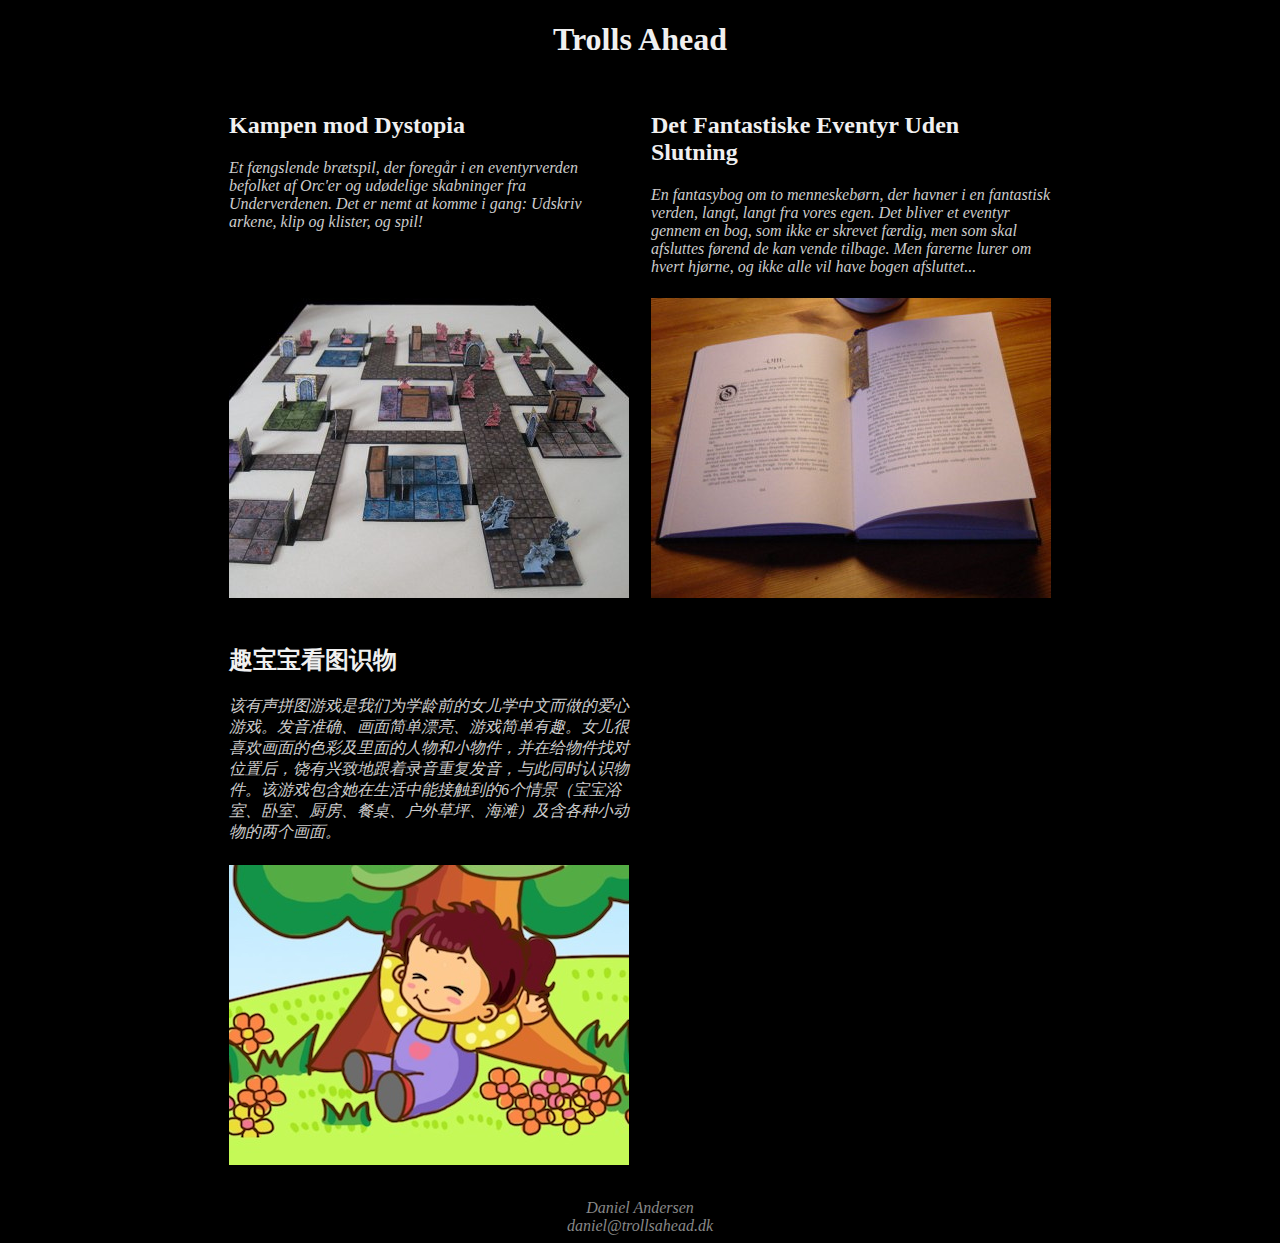
<file: index.html>
<!DOCTYPE HTML PUBLIC "-//W3C//DTD HTML 4.01//EN" "http://www.w3.org/TR/html4/strict.dtd">
<html>
<head>
  <link rel="stylesheet" type="text/css" href="stylesheet.css" />
  <meta http-equiv="Content-Type" content="text/html; charset=utf-8">
  <title>Trolls Ahead</title>
  <meta name="description" content="Bevæg dig ind i en verden af eventyr. Helt gratis.">
  <meta name="keywords" content="spil,brætspil,bog,bøger,fantasi,eventyr,gratis,Trolls Ahead">
  <meta name="gruppe" content="Danmark">
</head>
<body>
  <h1 class="center">Trolls Ahead</h1>
  <table border="0" cellpadding="10" style="margin: 0px auto;">
  <tr>
    <td valign="top" width="400px">
      <h2>Kampen mod Dystopia</h2>
      <i>Et fængslende brætspil, der foregår i en eventyrverden befolket af Orc'er og udødelige skabninger fra Underverdenen. Det er nemt at komme i gang: Udskriv arkene, klip og klister, og spil!</i>
    </td>
    <td valign="top" width="400px">
      <h2>Det Fantastiske Eventyr Uden Slutning</h2>
      <i>En fantasybog om to menneskebørn, der havner i en fantastisk verden, langt, langt fra vores egen. Det bliver et eventyr gennem en bog, som ikke er skrevet færdig, men som skal afsluttes førend de kan vende tilbage. Men farerne lurer om hvert hjørne, og ikke alle vil have bogen afsluttet...</i>
    </td>
  </tr>
  <tr>
  <td>
    <a href="dystopia/index.html"><img src="dystopia/images/dystopia_thumb.jpg" width="400px" height="300px"/></a>
  </td>
  <td>
    <a href="eventyr/index.html"><img src="eventyr/images/eventyr_thumb.jpg" width="400px" height="300px"/></a>
  </td>
  </tr>
  <tr>
    <td valign="top" width="400px">
      <h2>趣宝宝看图识物</h2>
      <i>该有声拼图游戏是我们为学龄前的女儿学中文而做的爱心游戏。发音准确、画面简单漂亮、游戏简单有趣。女儿很喜欢画面的色彩及里面的人物和小物件，并在给物件找对位置后，饶有兴致地跟着录音重复发音，与此同时认识物件。该游戏包含她在生活中能接触到的6个情景（宝宝浴室、卧室、厨房、餐桌、户外草坪、海滩）及含各种小动物的两个画面。</i>
    </td>
    <td valign="top" width="400px">
    </td>
  </tr>
  <tr>
  <td>
    <a href="chineseedu/index.html"><img src="chineseedu/images/chineseedu_thumb.jpg" width="400px" height="300px"/></a>
  </td>
  <td>
  </td>
  </tr>
  </table>
  <br/>
  <div class="center gray"><i>Daniel Andersen</i></div>
  <div class="center gray"><i>daniel@trollsahead.dk</i></div>
</body>
</html>
</file>
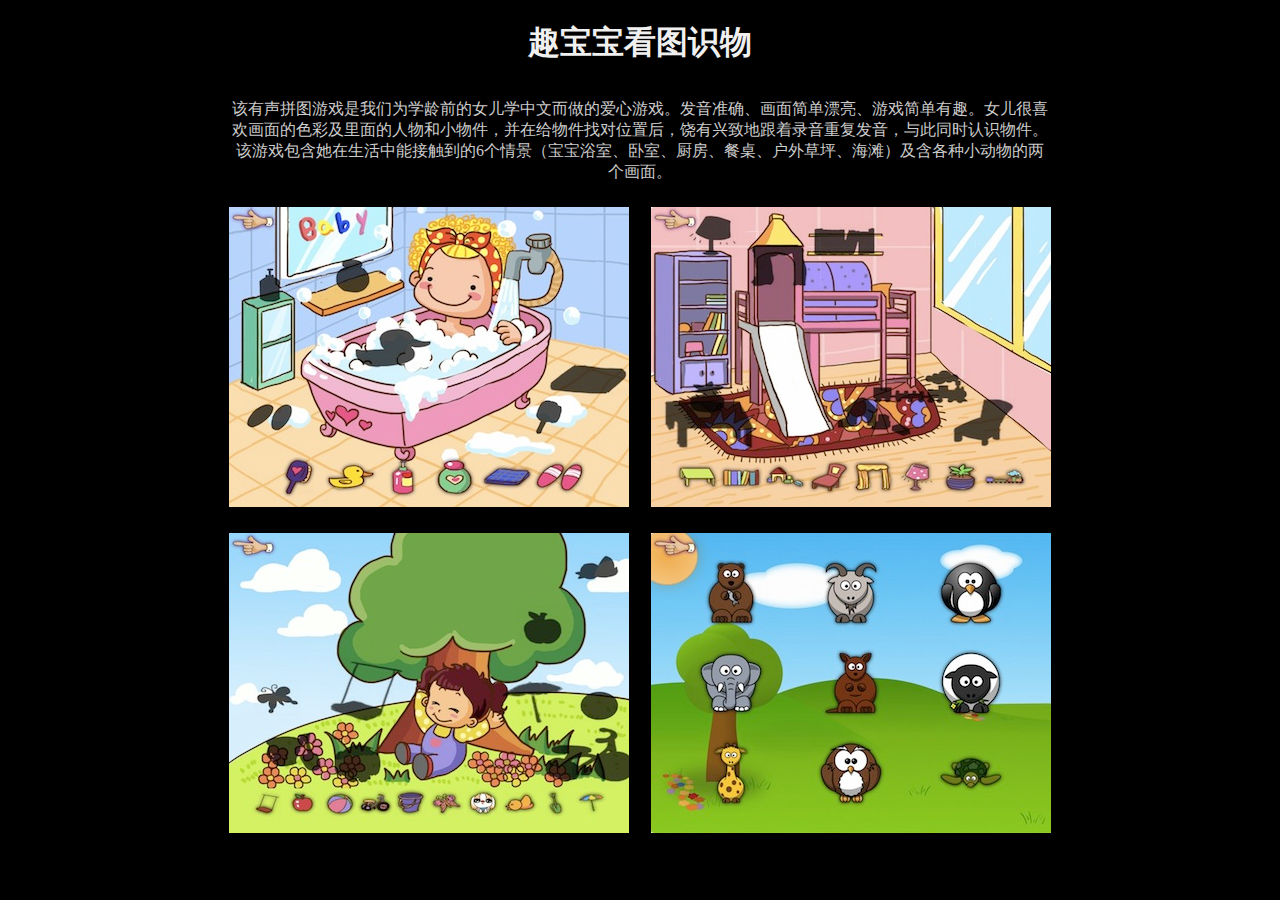
<file: chineseedu/index.html>
<!DOCTYPE HTML PUBLIC "-//W3C//DTD HTML 4.01//EN" "http://www.w3.org/TR/html4/strict.dtd">
<html>
<head>
  <link rel="stylesheet" type="text/css" href="../stylesheet.css" />
  <meta http-equiv="Content-Type" content="text/html; charset=utf-8">
  <title>Kampen mod Dystopia - Trolls Ahead</title>

  <meta name="description" content="该有声拼图游戏是我们为学龄前的女儿学中文而做的爱心游戏。发音准确、画面简单漂亮、游戏简单有趣。女儿很喜欢画面的色彩及里面的人物和小物件，并在给物件找对位置后，饶有兴致地跟着录音重复发音，与此同时认识物件。该游戏包含她在生活中能接触到的6个情景（宝宝浴室、卧室、厨房、餐桌、户外草坪、海滩）及含各种小动物的两个画面。">
  <meta name="keywords" content="宝宝,看图,识物,幼儿,早教,拼图,游戏,教育,启蒙,益智,儿童,有声,趣,学习,卡片,动物,日用品,学龄,学前,育儿,亲子,无广告,绿色">
</head>
<body>
  <h1 class="center">趣宝宝看图识物</h1>
  <table border="0" cellpadding="10" style="margin: 0px auto;">
  <tr>
  <td colspan="2" width="800px">
  <div class="center">该有声拼图游戏是我们为学龄前的女儿学中文而做的爱心游戏。发音准确、画面简单漂亮、游戏简单有趣。女儿很喜欢画面的色彩及里面的人物和小物件，并在给物件找对位置后，饶有兴致地跟着录音重复发音，与此同时认识物件。该游戏包含她在生活中能接触到的6个情景（宝宝浴室、卧室、厨房、餐桌、户外草坪、海滩）及含各种小动物的两个画面。</div>
  </td>
  </tr>
  <tr>
  <tr>
  <td>
    <img src="images/screenshot1.jpg" width="400px" height="300px"/>
  </td>
  <td>
    <img src="images/screenshot2.jpg" width="400px" height="300px"/>
  </td>
  </tr>
  <tr>
  <td>
    <img src="images/screenshot3.jpg" width="400px" height="300px"/>
  </td>
  <td>
    <img src="images/screenshot4.jpg" width="400px" height="300px"/>
  </td>
  </tr>
  </table>
</body>
</html>
</file>
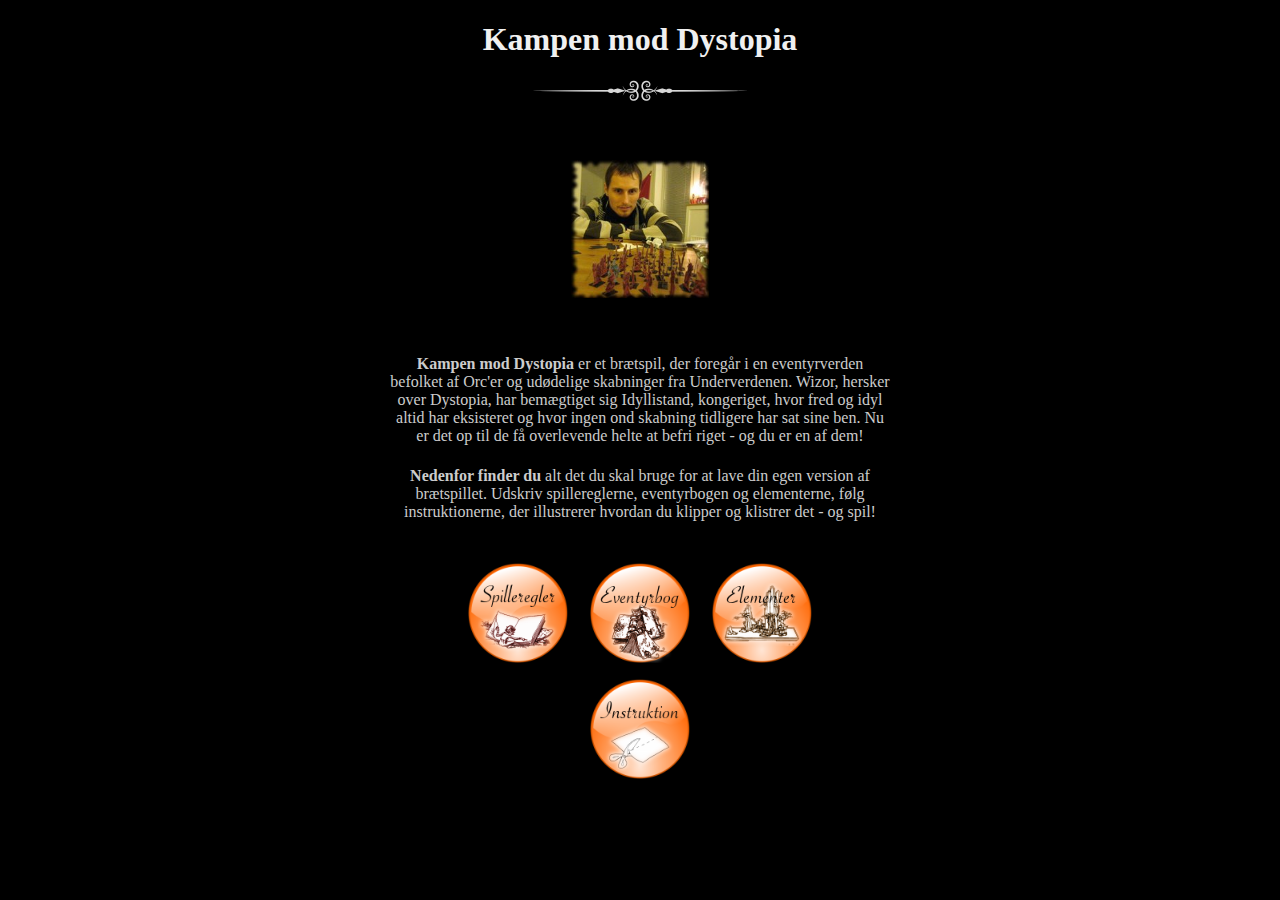
<file: dystopia/index.html>
<!DOCTYPE HTML PUBLIC "-//W3C//DTD HTML 4.01//EN" "http://www.w3.org/TR/html4/strict.dtd">
<html>
<head>
  <link rel="stylesheet" type="text/css" href="../stylesheet.css" />
  <meta http-equiv="Content-Type" content="text/html; charset=iso-8859-1">
  <title>Kampen mod Dystopia - Trolls Ahead</title>

  <meta name="description" content="Et f�ngslende br�tspil, der foreg�r i en eventyrverden befolket af Orc'er og ud�delige skabninger fra Underverdenen. Det er nemt at komme i gang: Udskriv arkene, klip og klister, og spil!">
  <meta name="keywords" content="spil,br�tspil,fantasi,eventyr,gratis,Trolls Ahead">
  <meta name="gruppe" content="Danmark">

  <script type="text/javascript">
    timer1 = null;
    timer1_interval = 10;
    timer2 = null;
    timer2_interval = 1000;

    thumbs_animation_start = 0;

    thumbs_measure = 0;
    thumbs_measure_last = 0;

    thumbs_speed_orig = 5.0;
    thumbs_speed = 0;

    thumbs_width = 200;
    thumbs_distance = 200.0;

    thumb1_progress = 75.0;
    thumb2_progress = 0.0;

    spilleregler_normal = new Image(100,100);
    spilleregler_normal.src = "images/spilleregler.png";
    spilleregler_highlight = new Image(100,100);
    spilleregler_highlight.src = "images/spilleregler_highlight.png";

    eventyrbog_normal = new Image(100,100);
    eventyrbog_normal.src = "images/eventyrbog.png";
    eventyrbog_highlight = new Image(100,100);
    eventyrbog_highlight.src = "images/eventyrbog_highlight.png";

    elementer_normal = new Image(100,100);
    elementer_normal.src = "images/elementer.png";
    elementer_highlight = new Image(100,100);
    elementer_highlight.src = "images/elementer_highlight.png";

    instruktion_normal = new Image(100,100);
    instruktion_normal.src = "images/instruktion.png";
    instruktion_highlight = new Image(100,100);
    instruktion_highlight.src = "images/instruktion_highlight.png";

    thumbs_count = 8;
    thumbs = new Array(thumbs_count);
    thumbs_current = 1;

    for (i = 0; i < thumbs_count; i++) {
      thumbs[i] = new Image(200,200);
      thumbs[i].src = "images/thumbs/thumb" + (i+1) + ".jpg";
    }

    function imageHighlight(name) {
      document.getElementById(name).src = eval(name+'_highlight').src;
    }

    function imageNormal(name) {
      document.getElementById(name).src = eval(name+'_normal').src;
    }

    function updateImage(image, progress) {
      if (progress < 0.0 || progress > 100.0) return;

      s = (120.0 - progress) / 120.0;
      t = 0.8 - ((s * s) * 0.8);
      if (progress >= 70.0) {
        s = (progress - 70.0) / 35;
        t += s * s * s;
      }
      width = thumbs_width * t;
      opacity_start = Math.min(1.0, progress / 50.0);
      opacity_end = (1.0 - Math.min(1.0, (100.0 - progress) / 20.0));
      opacity = (opacity_start * opacity_start) - opacity_end;

      x = -(width / 2.0);
      y = -(width / 2.0);

      elem = document.getElementById(image);
      elem.style.marginLeft = x + "px";
      elem.style.marginTop = y + "px";
      elem.width = width;
      elem.style.opacity = opacity;
      elem.style.filter = "alpha(opacity=" + (opacity * 100.0) + ")";
    }

    function updateImages() {
      thumbs_measure++;

      updateImage("thumb1", thumb1_progress);
      updateImage("thumb2", thumb2_progress);
    }

    function nextThumbImage(image) {
      thumbs_current++;
      if (thumbs_current >= thumbs_count) {
        thumbs_current = 0;
      }
      elem = document.getElementById(image);
      elem.src = thumbs[thumbs_current].src;
    }

    function updateScroll() {
      if (timer1 != null) clearInterval(timer1);

      if (thumbs_animation_start == 1) {
        thumb1_progress += thumbs_speed;
        thumb2_progress += thumbs_speed;

        if (thumb1_progress >= 150.0) {
          thumb1_progress = 0;
          nextThumbImage("thumb1");
        }
        if (thumb2_progress >= 150.0) {
            thumb2_progress = 0.0;
            nextThumbImage("thumb2");
        }
      }

      updateImages();

      startTimer1();
    }

    function measureTime() {
      if (timer2 != null) clearInterval(timer2);

      thumbs_speed = (4.0 / ((thumbs_measure - thumbs_measure_last) + 1 )) * thumbs_speed_orig;

      thumbs_measure_last = thumbs_measure;
      thumbs_animation_start = 1;

      startTimer2();
    }

    function startTimer1() {
      timer1 = setInterval("updateScroll()", timer1_interval);
    }

    function startTimer2() {
      timer2 = setInterval("measureTime()", timer2_interval);
    }

    function initialize() {
      startTimer1();
      startTimer2();
    }

    window.onload=initialize;
  </script>
</head>
<body>
  <h1 class="center">Kampen mod Dystopia</h1>
  <div class="center"><img src="images/ruler1.png" alt="Ruler" /></div>
  <table border="0" cellpadding="10" style="margin: 0px auto;"><tr height="120px"><td></td></tr></table>
  <img src="images/thumbs/thumb1.jpg" id="thumb1" alt="Thumb 1" style="position: absolute; left: 50%; opacity: 0.0; filter: alpha(opacity=0)" />
  <img src="images/thumbs/thumb2.jpg" id="thumb2" alt="Thumb 2" style="position: absolute; left: 50%; opacity: 0.0; filter: alpha(opacity=0)" />
  <table border="0" cellpadding="10" style="margin: 0px auto;"><tr height="110px"><td></td></tr></table>
  <table border="0" cellpadding="10" style="margin: 0px auto;"><tr>
    <td><div class="center column">
      <b>Kampen mod Dystopia</b> er et br�tspil, der foreg�r i en eventyrverden befolket af Orc'er og ud�delige skabninger fra Underverdenen. Wizor, hersker over Dystopia, har bem�gtiget sig Idyllistand, kongeriget, hvor fred og idyl altid har eksisteret og hvor ingen ond skabning tidligere har sat sine ben. Nu er det op til de f� overlevende helte at befri riget - og du er en af dem!
    </div></td>
    </tr><tr>
    <td><div class="center column">
      <b>Nedenfor finder du</b> alt det du skal bruge for at lave din egen version af br�tspillet. Udskriv spillereglerne, eventyrbogen og elementerne, f�lg instruktionerne, der illustrerer hvordan du klipper og klistrer det - og spil!
    </div></td>
  </tr></table>
  <br />
  <table border="0" cellpadding="10" style="margin: 0px auto;"><tr>
    <td>
      <a href="pdf/spilleregler.pdf"><img src="images/spilleregler.png" id="spilleregler" width="100px" height="100px" onmouseover="imageHighlight('spilleregler')" onmouseout="imageNormal('spilleregler')" alt="Spilleregler"/></a>
    </td>
    <td>
      <a href="pdf/eventyrbog.pdf"><img src="images/eventyrbog.png" id="eventyrbog" width="100px" height="100px" onmouseover="imageHighlight('eventyrbog')" onmouseout="imageNormal('eventyrbog')" alt="Eventyrbog"/></a>
    </td>
    <td>
      <a href="pdf/elementer.pdf"><img src="images/elementer.png" id="elementer" width="100px" height="100px" onmouseover="imageHighlight('elementer')" onmouseout="imageNormal('elementer')" alt="Elementer"/></a>
    </td>
  </tr></table>
  <div class="center">
    <a href="instruktioner.html"><img src="images/instruktion.png" id="instruktion" width="100px" height="100px" onmouseover="imageHighlight('instruktion')" onmouseout="imageNormal('instruktion')" alt="Instruktioner"/></a>
  </div>
</body>
</html>
</file>
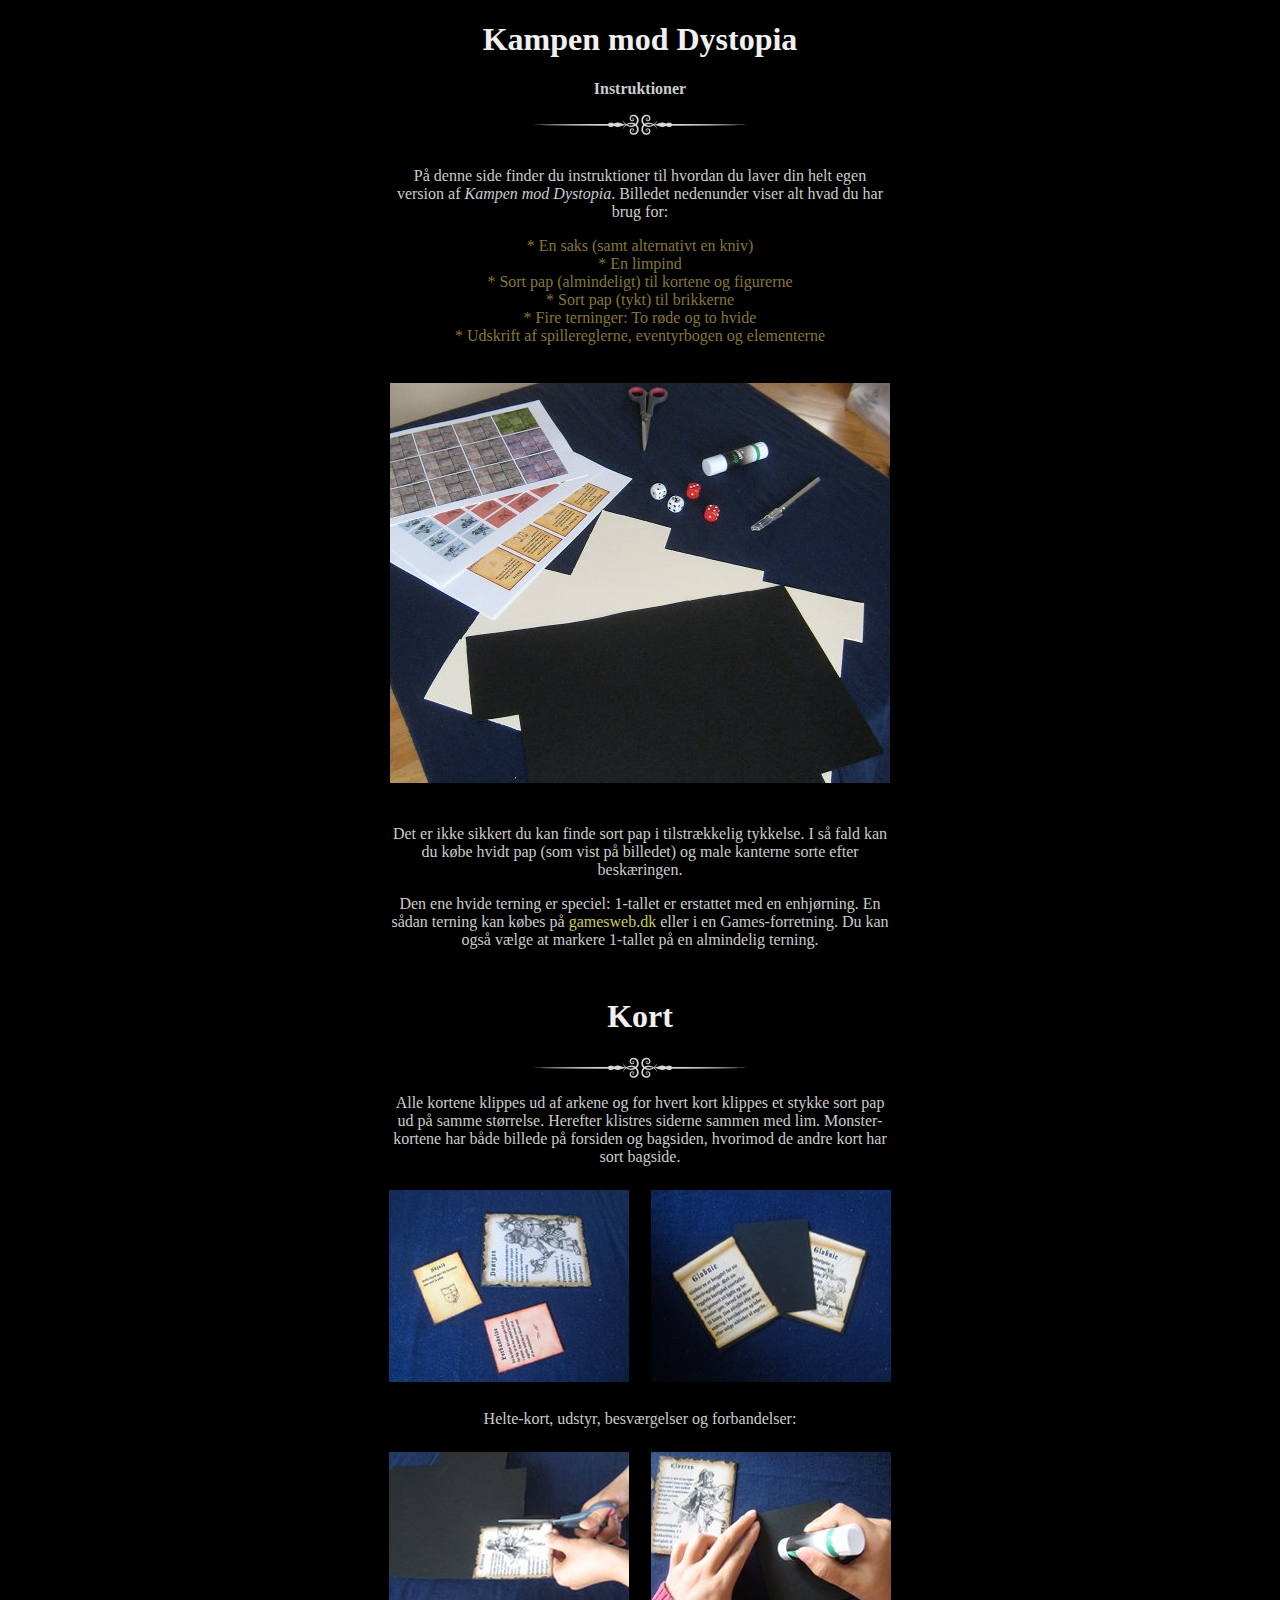
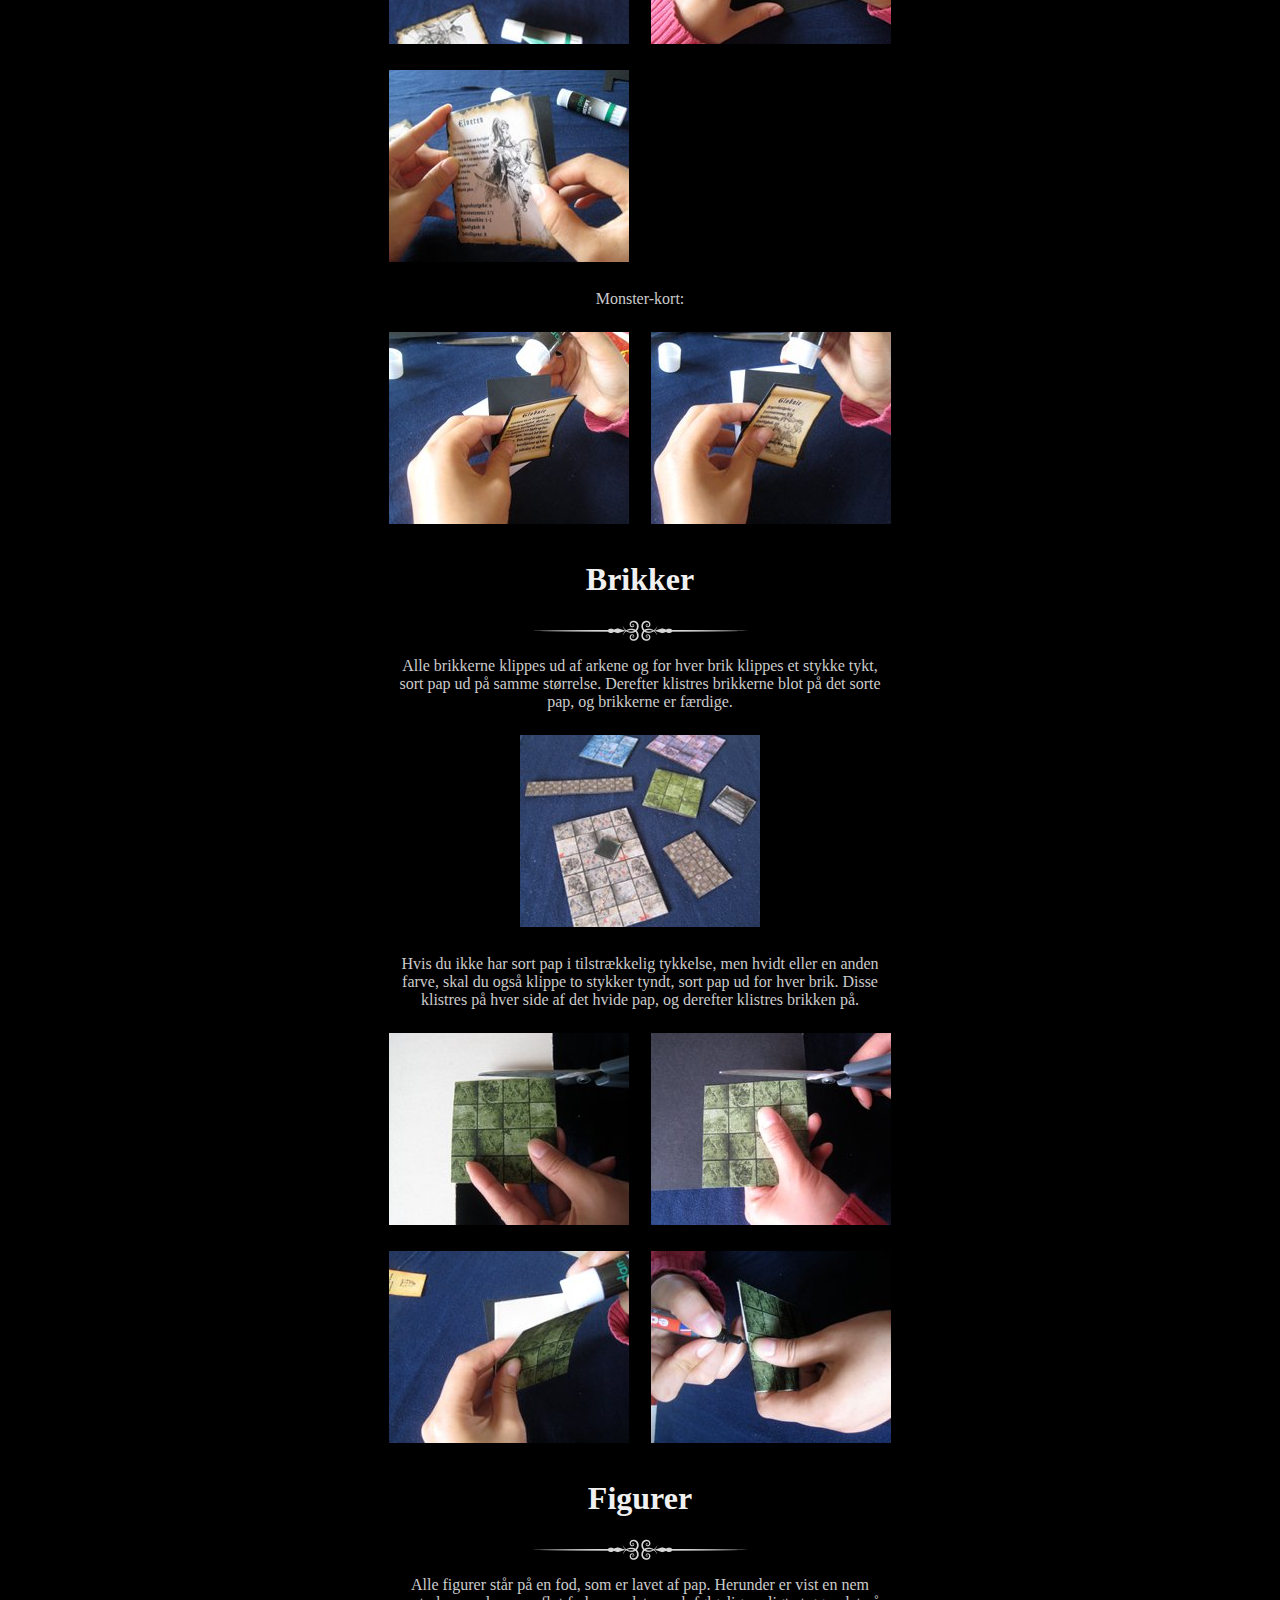
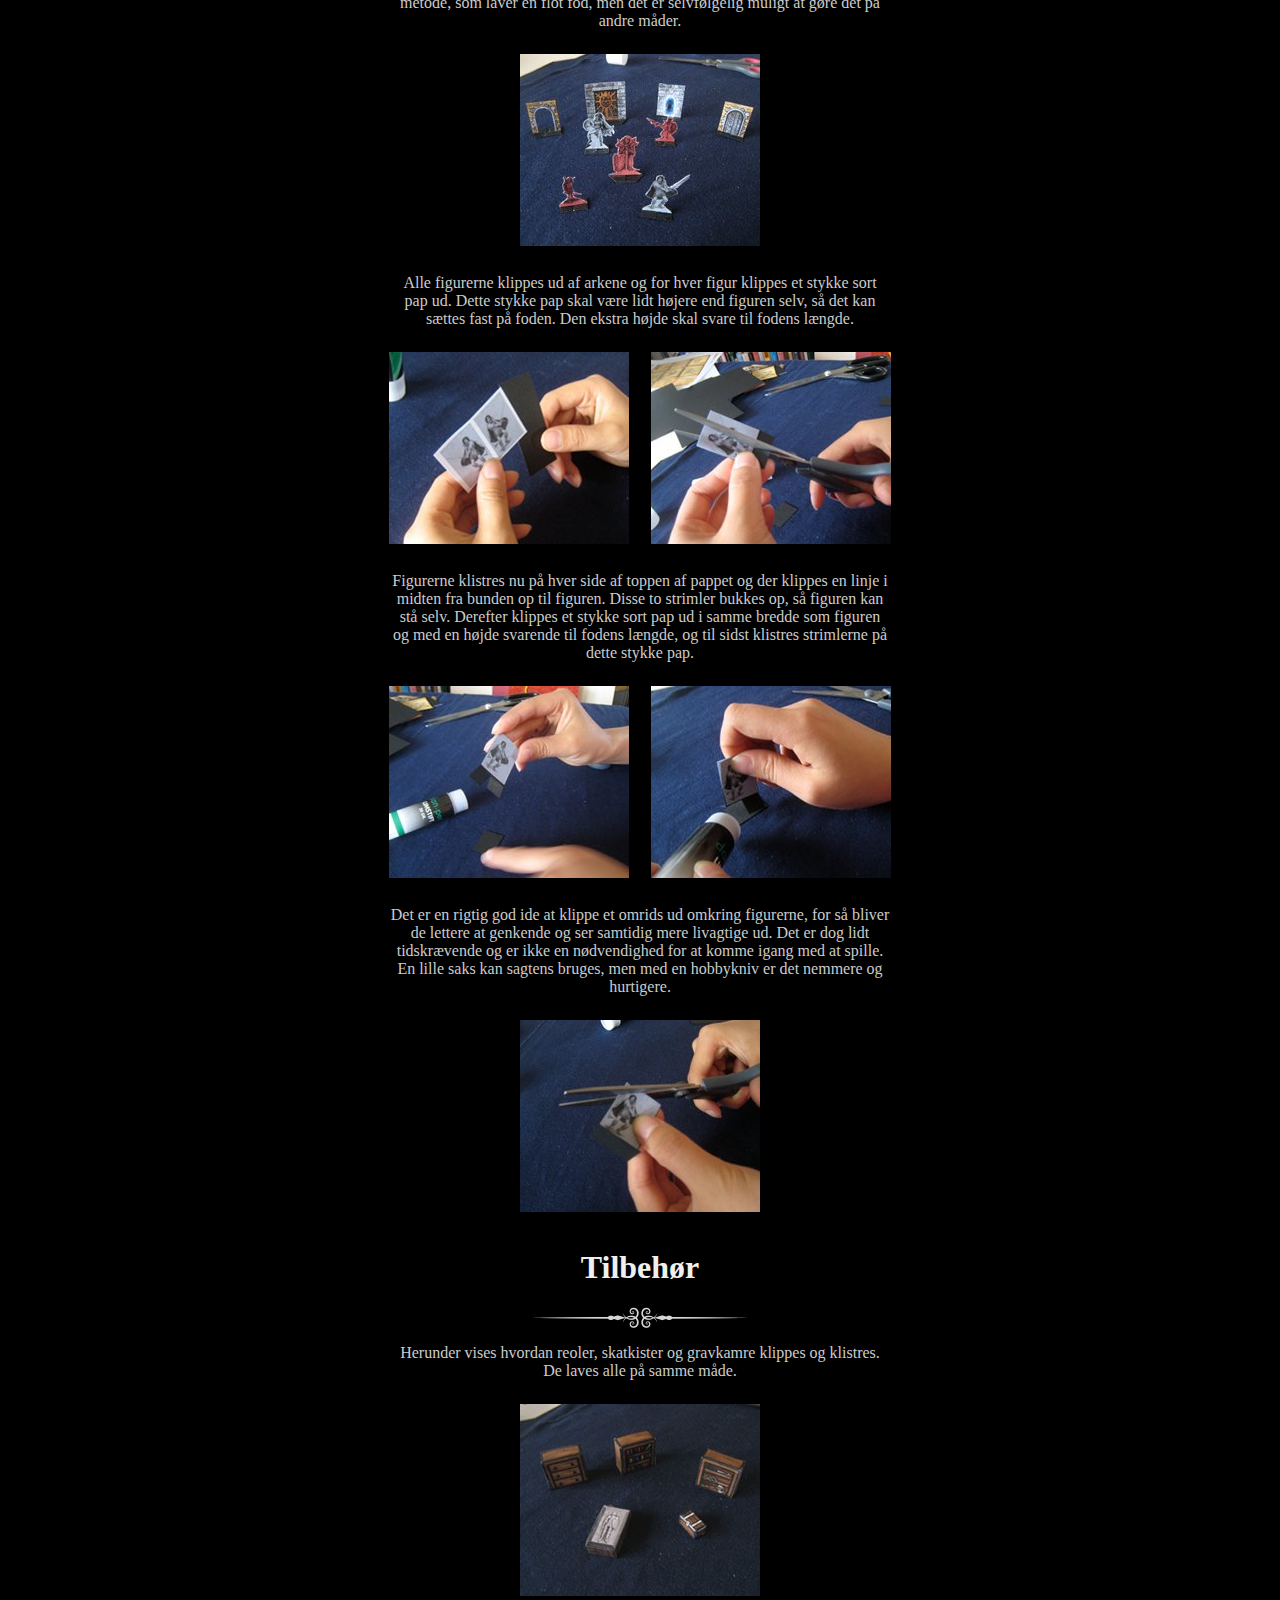
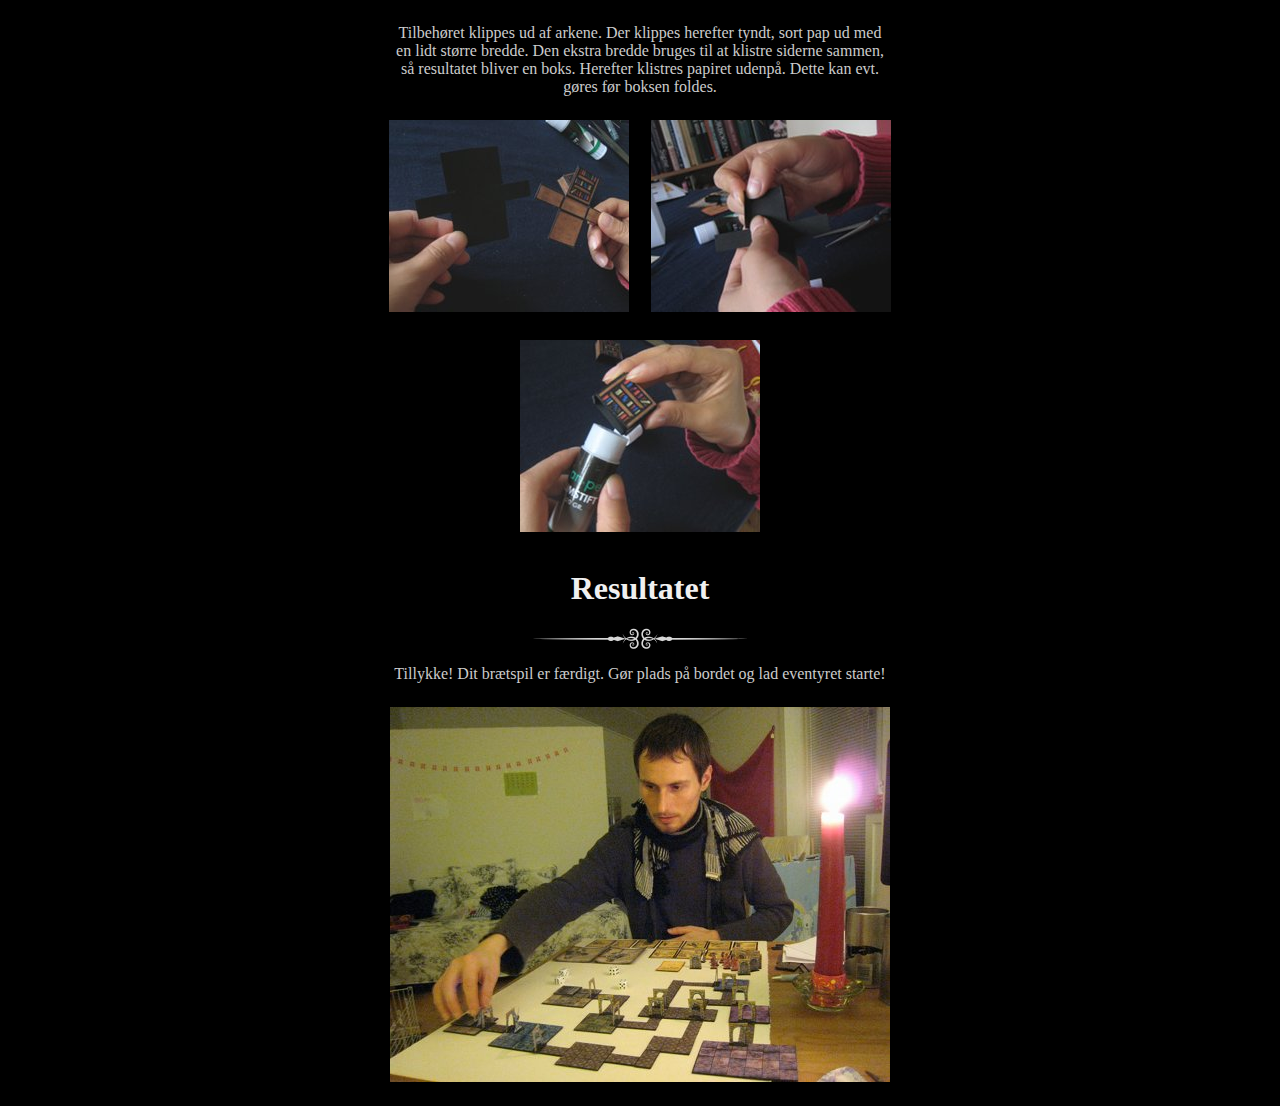
<file: dystopia/instruktioner.html>
<!DOCTYPE HTML PUBLIC "-//W3C//DTD HTML 4.01//EN" "http://www.w3.org/TR/html4/strict.dtd">
<html>
<head>
  <link rel="stylesheet" type="text/css" href="../stylesheet.css" />
  <meta http-equiv="Content-Type" content="text/html; charset=iso-8859-1">
  <title>Instruktioner - Kampen mod Dystopia - Trolls Ahead</title>
</head>
<body>
  <h1 class="center">Kampen mod Dystopia</h1>
  <p class="center"><b>Instruktioner</b></p>
  <div class="center"><img src="images/ruler1.png" alt="Ruler" /></div>
  <table border="0" cellpadding="10" style="margin: 0px auto;">
    <tr>
      <td><div class="center column">
        <p>
          P� denne side finder du instruktioner til hvordan du laver din helt egen version af <i>Kampen mod Dystopia</i>. Billedet nedenunder viser alt hvad du har brug for:
        </p>
        <p class="yellow">
          * En saks (samt alternativt en kniv)<br/>
          * En limpind<br/>
          * Sort pap (almindeligt) til kortene og figurerne<br/>
          * Sort pap (tykt) til brikkerne<br/>
          * Fire terninger: To r�de og to hvide<br/>
          * Udskrift af spillereglerne, eventyrbogen og elementerne
        </p>
      </div></td>
    </tr><tr>
      <td><div class="center column">
        <img src="images/instructions/instruction1.jpg" id="instruktion" width="500px" height="400px" alt="Instruktioner"/>
      </div></td>
    </tr><tr>
      <td><div class="center column">
        <p>
          Det er ikke sikkert du kan finde sort pap i tilstr�kkelig tykkelse. I s� fald kan du k�be hvidt pap (som vist p� billedet) og male kanterne sorte efter besk�ringen.
        </p>
        <p>
          Den ene hvide terning er speciel: 1-tallet er erstattet med en enhj�rning. En s�dan terning kan k�bes p� <a href="http://www.gamesweb.dk" class="yellow">gamesweb.dk</a> eller i en Games-forretning. Du kan ogs� v�lge at markere 1-tallet p� en almindelig terning.
        </p>
      </div></td>
    </tr>
  </table>

  <h1 class="center">Kort</h1>
  <div class="center"><img src="images/ruler1.png" alt="Ruler" /></div>
  <table border="0" cellpadding="10" style="margin: 0px auto;">
    <tr>
      <td><div class="center column">
        Alle kortene klippes ud af arkene og for hvert kort klippes et stykke sort pap ud p� samme st�rrelse. Herefter klistres siderne sammen med lim. Monster-kortene har b�de billede p� forsiden og bagsiden, hvorimod de andre kort har sort bagside.
      </div></td>
    </tr>
  </table>
  <table border="0" cellpadding="10" style="margin: 0px auto;">
    <tr>
      <td><img src="images/instructions/cards1.jpg" id="instruktion" width="240px" height="192px" alt="Instruktioner"/></td>
      <td><img src="images/instructions/cards2.jpg" id="instruktion" width="240px" height="192px" alt="Instruktioner"/></td>
    </tr>
  </table>
  <table border="0" cellpadding="10" style="margin: 0px auto;">
    <tr>
      <td><div class="center column">
        Helte-kort, udstyr, besv�rgelser og forbandelser:
      </div></td>
    </tr>
  </table>
  <table border="0" cellpadding="10" style="margin: 0px auto;">
    <tr>
      <td><img src="images/instructions/cards3.jpg" id="instruktion" width="240px" height="192px" alt="Instruktioner"/></td>
      <td><img src="images/instructions/cards4.jpg" id="instruktion" width="240px" height="192px" alt="Instruktioner"/></td>
    </tr>
    <tr>
      <td><img src="images/instructions/cards5.jpg" id="instruktion" width="240px" height="192px" alt="Instruktioner"/></td>
    </tr>
  </table>
  <table border="0" cellpadding="10" style="margin: 0px auto;">
    <tr>
      <td><div class="center column">
        Monster-kort:
      </div></td>
    </tr>
  </table>
  <table border="0" cellpadding="10" style="margin: 0px auto;">
    <tr>
      <td><img src="images/instructions/cards6.jpg" id="instruktion" width="240px" height="192px" alt="Instruktioner"/></td>
      <td><img src="images/instructions/cards7.jpg" id="instruktion" width="240px" height="192px" alt="Instruktioner"/></td>
    </tr>
  </table>

  <h1 class="center">Brikker</h1>
  <div class="center"><img src="images/ruler1.png" alt="Ruler" /></div>
  <table border="0" cellpadding="10" style="margin: 0px auto;">
    <tr>
      <td><div class="center column">
        Alle brikkerne klippes ud af arkene og for hver brik klippes et stykke tykt, sort pap ud p� samme st�rrelse. Derefter klistres brikkerne blot p� det sorte pap, og brikkerne er f�rdige.
      </div></td>
    </tr>
  </table>
  <table border="0" cellpadding="10" style="margin: 0px auto;">
    <tr>
      <td><img src="images/instructions/cards12.jpg" id="instruktion" width="240px" height="192px" alt="Instruktioner"/></td>
    </tr>
  </table>
  <table border="0" cellpadding="10" style="margin: 0px auto;">
    <tr>
      <td><div class="center column">
        Hvis du ikke har sort pap i tilstr�kkelig tykkelse, men hvidt eller en anden farve, skal du ogs� klippe to stykker tyndt, sort pap ud for hver brik. Disse klistres p� hver side af det hvide pap, og derefter klistres brikken p�.
      </div></td>
    </tr>
  </table>
  <table border="0" cellpadding="10" style="margin: 0px auto;">
    <tr>
      <td><img src="images/instructions/cards8.jpg" id="instruktion" width="240px" height="192px" alt="Instruktioner"/></td>
      <td><img src="images/instructions/cards9.jpg" id="instruktion" width="240px" height="192px" alt="Instruktioner"/></td>
    </tr>
    <tr>
      <td><img src="images/instructions/cards10.jpg" id="instruktion" width="240px" height="192px" alt="Instruktioner"/></td>
      <td><img src="images/instructions/cards11.jpg" id="instruktion" width="240px" height="192px" alt="Instruktioner"/></td>
    </tr>
  </table>

  <h1 class="center">Figurer</h1>
  <div class="center"><img src="images/ruler1.png" alt="Ruler" /></div>
  <table border="0" cellpadding="10" style="margin: 0px auto;">
    <tr>
      <td><div class="center column">
        Alle figurer st�r p� en fod, som er lavet af pap. Herunder er vist en nem metode, som laver en flot fod, men det er selvf�lgelig muligt at g�re det p� andre m�der.
      </div></td>
    </tr>
  </table>
  <table border="0" cellpadding="10" style="margin: 0px auto;">
    <tr>
      <td><img src="images/instructions/cards13.jpg" id="instruktion" width="240px" height="192px" alt="Instruktioner"/></td>
    </tr>
  </table>
  <table border="0" cellpadding="10" style="margin: 0px auto;">
    <tr>
      <td><div class="center column">
        Alle figurerne klippes ud af arkene og for hver figur klippes et stykke sort pap ud. Dette stykke pap skal v�re lidt h�jere end figuren selv, s� det kan s�ttes fast p� foden. Den ekstra h�jde skal svare til fodens l�ngde.
      </div></td>
    </tr>
  </table>
  <table border="0" cellpadding="10" style="margin: 0px auto;">
    <tr>
      <td><img src="images/instructions/cards14.jpg" id="instruktion" width="240px" height="192px" alt="Instruktioner"/></td>
      <td><img src="images/instructions/cards15.jpg" id="instruktion" width="240px" height="192px" alt="Instruktioner"/></td>
    </tr>
  </table>
  <table border="0" cellpadding="10" style="margin: 0px auto;">
    <tr>
      <td><div class="center column">
        Figurerne klistres nu p� hver side af toppen af pappet og der klippes en linje i midten fra bunden op til figuren. Disse to strimler bukkes op, s� figuren kan st� selv. Derefter klippes et stykke sort pap ud i samme bredde som figuren og med en h�jde svarende til fodens l�ngde, og til sidst klistres strimlerne p� dette stykke pap.
      </div></td>
    </tr>
  </table>
  <table border="0" cellpadding="10" style="margin: 0px auto;">
    <tr>
      <td><img src="images/instructions/cards16.jpg" id="instruktion" width="240px" height="192px" alt="Instruktioner"/></td>
      <td><img src="images/instructions/cards17.jpg" id="instruktion" width="240px" height="192px" alt="Instruktioner"/></td>
    </tr>
  </table>
  <table border="0" cellpadding="10" style="margin: 0px auto;">
    <tr>
      <td><div class="center column">
        Det er en rigtig god ide at klippe et omrids ud omkring figurerne, for s� bliver de lettere at genkende og ser samtidig mere livagtige ud. Det er dog lidt tidskr�vende og er ikke en n�dvendighed for at komme igang med at spille. En lille saks kan sagtens bruges, men med en hobbykniv er det nemmere og hurtigere.
      </div></td>
    </tr>
  </table>
  <table border="0" cellpadding="10" style="margin: 0px auto;">
    <tr>
      <td><img src="images/instructions/cards18.jpg" id="instruktion" width="240px" height="192px" alt="Instruktioner"/></td>
    </tr>
  </table>

  <h1 class="center">Tilbeh�r</h1>
  <div class="center"><img src="images/ruler1.png" alt="Ruler" /></div>
  <table border="0" cellpadding="10" style="margin: 0px auto;">
    <tr>
      <td><div class="center column">
        Herunder vises hvordan reoler, skatkister og gravkamre klippes og klistres. De laves alle p� samme m�de.
      </div></td>
    </tr>
  </table>
  <table border="0" cellpadding="10" style="margin: 0px auto;">
    <tr>
      <td><img src="images/instructions/cards19.jpg" id="instruktion" width="240px" height="192px" alt="Instruktioner"/></td>
    </tr>
  </table>
  <table border="0" cellpadding="10" style="margin: 0px auto;">
    <tr>
      <td><div class="center column">
        Tilbeh�ret klippes ud af arkene. Der klippes herefter tyndt, sort pap ud med en lidt st�rre bredde. Den ekstra bredde bruges til at klistre siderne sammen, s� resultatet bliver en boks. Herefter klistres papiret udenp�. Dette kan evt. g�res f�r boksen foldes.
      </div></td>
    </tr>
  </table>
  <table border="0" cellpadding="10" style="margin: 0px auto;">
    <tr>
      <td><img src="images/instructions/cards20.jpg" id="instruktion" width="240px" height="192px" alt="Instruktioner"/></td>
      <td><img src="images/instructions/cards21.jpg" id="instruktion" width="240px" height="192px" alt="Instruktioner"/></td>
    </tr>
  </table>
  <table border="0" cellpadding="10" style="margin: 0px auto;">
    <tr>
      <td><img src="images/instructions/cards22.jpg" id="instruktion" width="240px" height="192px" alt="Instruktioner"/></td>
    </tr>
  </table>

  <h1 class="center">Resultatet</h1>
  <div class="center"><img src="images/ruler1.png" alt="Ruler" /></div>
  <table border="0" cellpadding="10" style="margin: 0px auto;">
    <tr>
      <td><div class="center column">
        Tillykke! Dit br�tspil er f�rdigt. G�r plads p� bordet og lad eventyret starte!
      </div></td>
    </tr>
  </table>
  <table border="0" cellpadding="10" style="margin: 0px auto;">
    <tr>
      <td><img src="images/instructions/instruction2.jpg" id="instruktion" width="500px" height="375px" alt="Instruktioner"/></td>
    </tr>
  </table>
</body>
</html>
</file>
<file: stylesheet.css>
body {
      background-color: #000000;
      color: #cccccc
}

h1.center {
    text-align: center;
    color: #f0f0f0;
}

h2 {
    color: #f0f0f0
}

div.center {
    text-align: center
}

div.gray {
    color: #888888
}

p.center {
    text-align: center
}

p.yellow {
    color: #887733
}

div.column {
    width: 500px;
}

a {
   color: #000000;
   background-color: transparent;
   text-decoration: none
}

a.yellow {
   color: #cccc55
}
</file>
